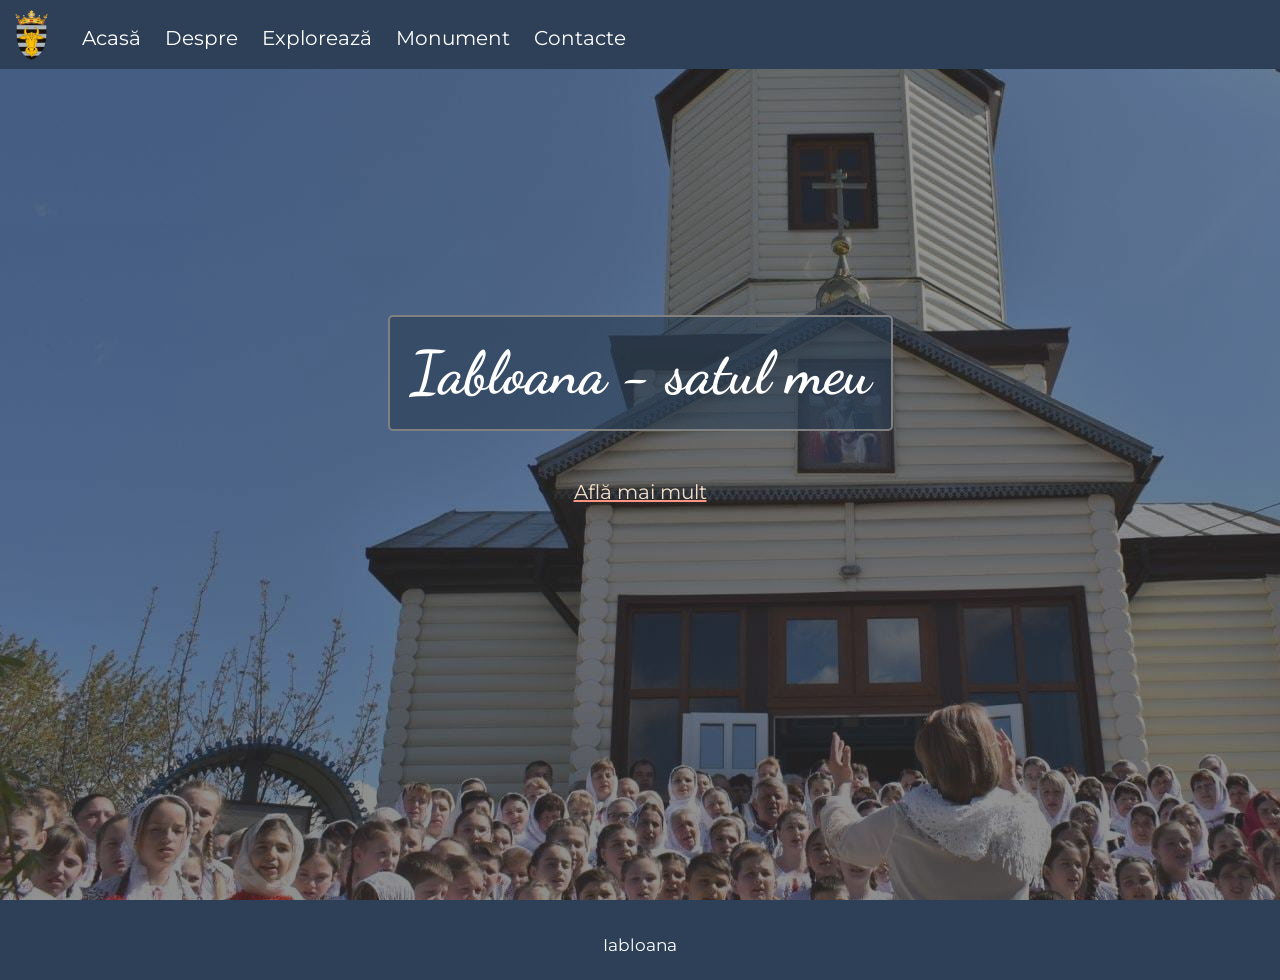
<file: index.html>
<html>
<head>
    <meta charset="UTF-8">
    <meta name="viewport" content="width=device-width, initial-scale=1.0">

    <link rel="stylesheet" href="css/style.css">
    <link rel="stylesheet" href="https://cdnjs.cloudflare.com/ajax/libs/font-awesome/6.1.1/css/all.min.css"/>
    <link rel="icon"href="images/imag6.jpg">
    <script src="js/script.js"></script>

    <title>Iabloana - localitatea mea</title>
</head>
<body>

    <header>
        <img class="logo" src="images/imag6.jpg" alt="nu se gaseste">
        <navbar>
            <a href="index.html">Acasă</a>
            <a href="pages/despre.html">Despre</a>
            <a href="pages/exploreaza.html">Explorează</a>
            <a href="pages/monument/html">Monument</a>
            <a href="pages/contacte.html">Contacte</a>
        </navbar>
        <i  id="hamburger" onclick="mobileMenu()" class="fa-solid fa-bars"></i>
    </header>
    <main>
        <section id="index">


            <div class="index-info">
                <h1>Iabloana - satul  meu</h1>

                </br>

                <a href="pages/despre.html" class="link-index">Află mai mult </a>

            </div>


        </section>
    </main>

    <footer>
        <span>Iabloana</span>
    </footer>
    
</body>
</html>
</file>
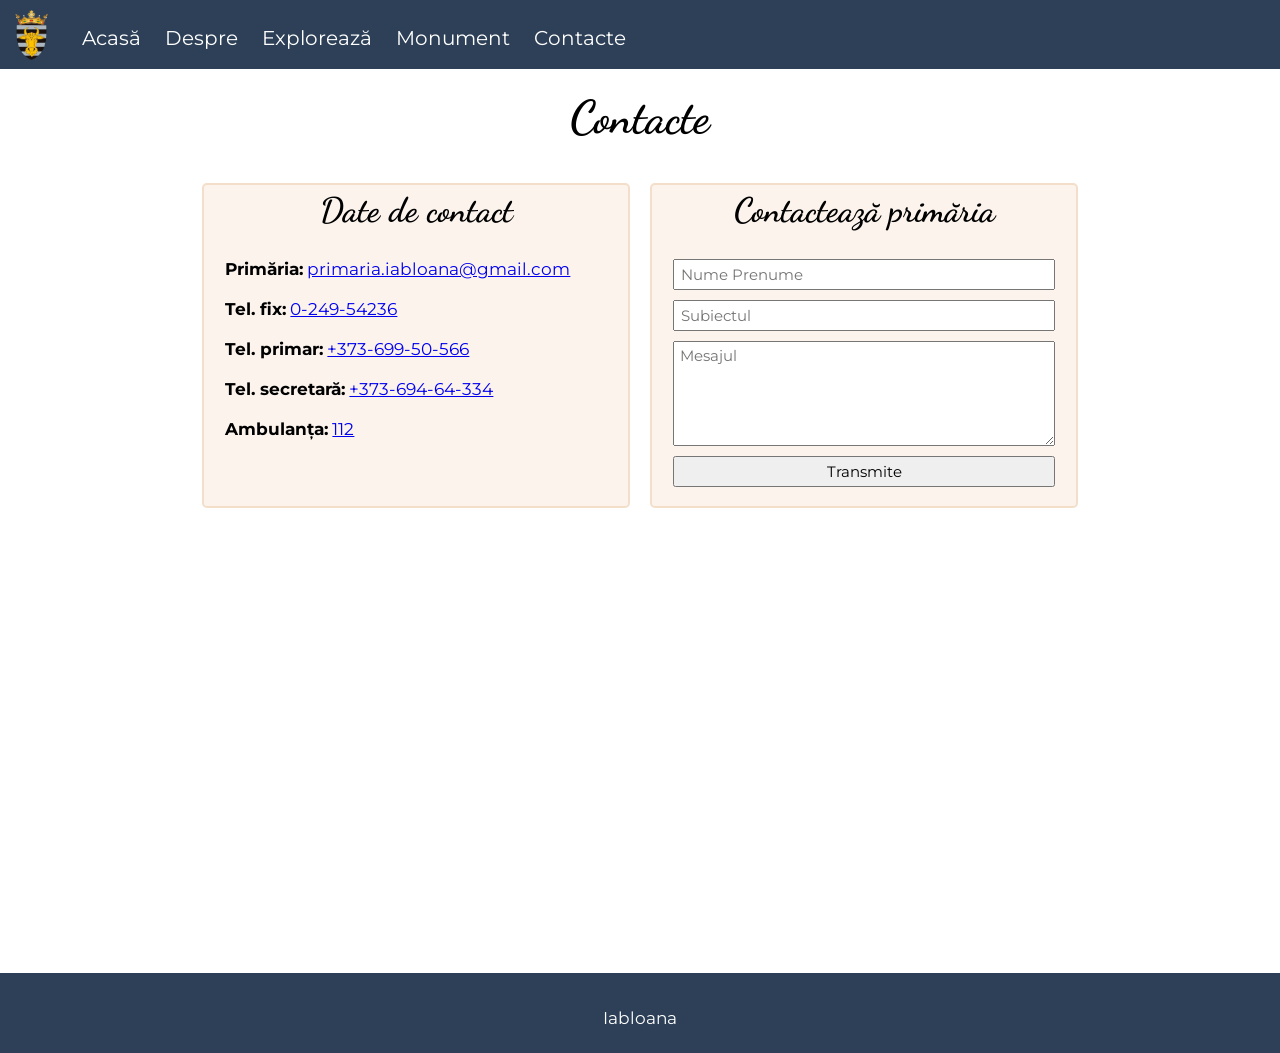
<file: pages/contacte.html>
<html>

<head>
    <meta charset="UTF-8">
    <meta name="viewport" content="width=device-width, initial-scale=1.0">

    <link rel="stylesheet" href="../css/style.css">
    <link rel="stylesheet" href="https://cdnjs.cloudflare.com/ajax/libs/font-awesome/6.1.1/css/all.min.css" />
    <link rel="icon" href="../images/imag6.jpg">
    <script src="../js/script.js"></script>

    <title>Iabloana - Contacte</title>
</head>

<body>

    <header>
        <img class="logo" src="../images/imag6.jpg">
        <navbar>
            <a href="../index.html">Acasă</a>
            <a href="despre.html">Despre</a>
            <a href="exploreaza.html">Explorează</a>
            <a href="monument.html">Monument</a>
            <a href="contacte.html">Contacte</a>
        </navbar>
        <i  id="hamburger" onclick="mobileMenu()" class="fa-solid fa-bars"></i>
    </header>
    <main>
        <section>
            <h1 class="centered">Contacte</h1>


            <div class="row">

                <div class="col-50">
                    
                    <div class="contacte">
                        <h2 class="centered">Date de contact</h2>

                        <b>Primăria:</b>
                        <a href="mailto:primaria.iabloana@gmail.com.md">primaria.iabloana@gmail.com</a>
                        </br> </br>

                        <b>Tel. fix:</b>
                        <a href="mailto:0-249-54236">0-249-54236</a>
                        </br> </br>

                        <b>Tel. primar:</b>
                        <a href="mailto:+373-699-50-566">+373-699-50-566</a>
                        </br> </br>

                        <b>Tel. secretară:</b>
                        <a href="mailto:+373-694-64-334">+373-694-64-334</a>
                        </br> </br>

                        <b>Ambulanța:</b>
                        <a href="mailto:112">112</a>
                        </br> </br>

                    </div>

                </div>

                <div class="col-50">
                    <form class="cform">
                        <h2 class="centered">Contactează primăria</h2>

                        <input type="text" placeholder="Nume Prenume">
                        <input type="text" placeholder="Subiectul">
                        <textarea rows="5" placeholder="Mesajul"></textarea>
                        <input type="submit" value="Transmite">
                    </form>
                    
                </div>

            </div>

            <iframe class="harta"
                src="https://www.google.com/maps/embed?pb=!1m18!1m12!1m3!1d21437.207138390568!2d27.615358849999986!3d47.80760275!2m3!1f0!2f0!3f0!3m2!1i1024!2i768!4f13.1!3m3!1m2!1s0x40cb508c1090681b%3A0x7d64cb472ba58763!2z0K_QsdC70L7QvdCwLCDQnNC-0LvQtNC-0LLQsA!5e0!3m2!1sru!2s!4v1776335233006!5m2!1sru!2s"
                width="600" height="450" style="border:0;" allowfullscreen="" loading="lazy"
                referrerpolicy="no-referrer-when-downgrade"></iframe>



        </section>
    </main>

    <footer>
        <span>Iabloana</span>
    </footer>

</body>

</html>
</file>
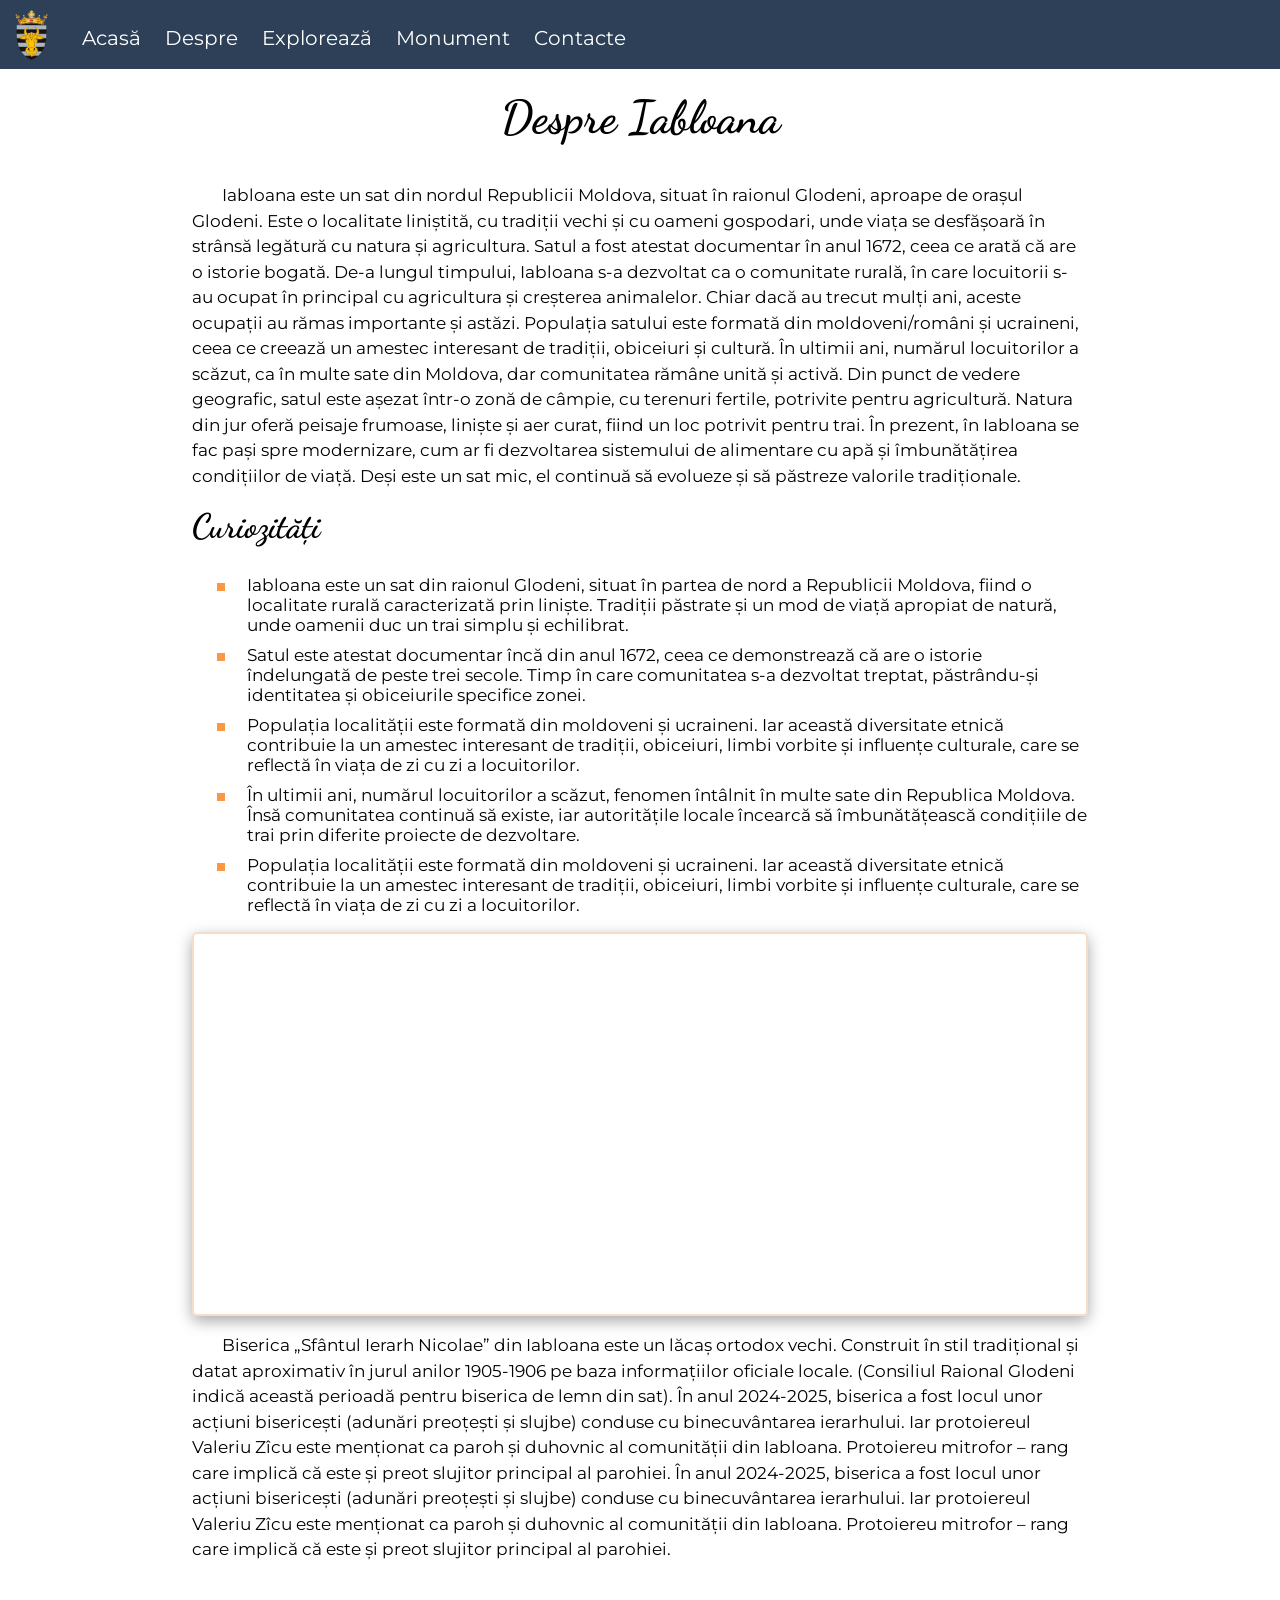
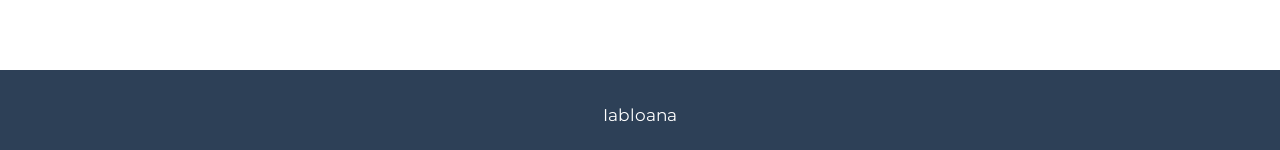
<file: pages/despre.html>
<html>
<head>
    <meta charset="UTF-8">
    <meta name="viewport" content="width=device-width, initial-scale=1.0">

    <link rel="stylesheet" href="../css/style.css">
    <link rel="stylesheet" href="https://cdnjs.cloudflare.com/ajax/libs/font-awesome/6.1.1/css/all.min.css" />
    <link rel="icon" href="../images/imag6.jpg">
    <script src="../js/script.js"></script>

    <title>Iabloana - Despre</title>
</head>

<body>

    <header>
        <img class="logo" src="../images/imag6.jpg">
        <navbar>
            <a href="../index.html">Acasă</a>
            <a href="despre.html">Despre</a>
            <a href="exploreaza.html">Explorează</a>
            <a href="monument.html">Monument</a>
            <a href="contacte.html">Contacte</a>
        </navbar>
        <i  id="hamburger" onclick="mobileMenu()" class="fa-solid fa-bars"></i>
    </header>
    <main>
        <section>
            <h1 class="centered">Despre Iabloana</h1>

            <p>
                Iabloana este un sat din nordul Republicii Moldova, situat în raionul Glodeni, aproape de orașul
                Glodeni.
                Este o localitate liniștită, cu tradiții vechi și cu oameni gospodari, unde viața se desfășoară în
                strânsă legătură cu natura și agricultura.
                Satul a fost atestat documentar în anul 1672, ceea ce arată că are o istorie bogată.
                De-a lungul timpului, Iabloana s-a dezvoltat ca o comunitate rurală, în care locuitorii s-au ocupat în
                principal cu agricultura și creșterea animalelor.
                Chiar dacă au trecut mulți ani, aceste ocupații au rămas importante și astăzi.
                Populația satului este formată din moldoveni/români și ucraineni, ceea ce creează un amestec interesant
                de tradiții, obiceiuri și cultură. În ultimii ani, numărul locuitorilor a scăzut, ca în multe sate din
                Moldova, dar comunitatea rămâne unită și activă.
                Din punct de vedere geografic, satul este așezat într-o zonă de câmpie, cu terenuri fertile, potrivite
                pentru agricultură.
                Natura din jur oferă peisaje frumoase, liniște și aer curat, fiind un loc potrivit pentru trai.
                În prezent, în Iabloana se fac pași spre modernizare, cum ar fi dezvoltarea sistemului de alimentare cu
                apă și îmbunătățirea condițiilor de viață.
                Deși este un sat mic, el continuă să evolueze și să păstreze valorile tradiționale.
            </p>

            <h2>Curiozități</h2>

            <ul>
                <li>Iabloana este un sat din raionul Glodeni, situat în partea de nord a Republicii Moldova, fiind o
                    localitate rurală caracterizată prin liniște.
                    Tradiții păstrate și un mod de viață apropiat de natură, unde oamenii duc un trai simplu și
                    echilibrat.
                </li>
                <li>
                    Satul este atestat documentar încă din anul 1672, ceea ce demonstrează că are o istorie îndelungată
                    de peste trei secole.
                    Timp în care comunitatea s-a dezvoltat treptat, păstrându-și identitatea și obiceiurile specifice
                    zonei.
                </li>
                <li>
                   Populația localității este formată din moldoveni și ucraineni.
                   Iar această diversitate etnică contribuie la un amestec interesant de tradiții, obiceiuri, limbi vorbite și influențe culturale, care se reflectă în viața de zi cu zi a locuitorilor.
                </li>
                <li>
                    În ultimii ani, numărul locuitorilor a scăzut, fenomen întâlnit în multe sate din Republica Moldova.
                    Însă comunitatea continuă să existe, iar autoritățile locale încearcă să îmbunătățească condițiile de trai prin diferite proiecte de dezvoltare.
                </li>
                <li>
                    Populația localității este formată din moldoveni și ucraineni.
                    Iar această diversitate etnică contribuie la un amestec interesant de tradiții, obiceiuri, limbi
                    vorbite și influențe culturale,
                    care se reflectă în viața de zi cu zi a locuitorilor.
                </li>
            </ul>

            <iframe class="vframe" src="https://www.youtube.com/embed/EHfREWTjgX8?si=J9s3WUU6Elyfwa7v"
                title="YouTube video player" frameborder="0"
                allow="accelerometer; autoplay; clipboard-write; encrypted-media; gyroscope; picture-in-picture; web-share"
                referrerpolicy="strict-origin-when-cross-origin" allowfullscreen></iframe>

                
                <p>
                     Biserica „Sfântul Ierarh Nicolae” din Iabloana este un lăcaș ortodox vechi.
                    Construit în stil tradițional și datat aproximativ în jurul anilor 1905‑1906 pe baza informațiilor
                    oficiale locale.
                    (Consiliul Raional Glodeni indică această perioadă pentru biserica de lemn din sat).
                    În anul 2024‑2025, biserica a fost locul unor acțiuni bisericești (adunări preoțești și slujbe)
                    conduse cu binecuvântarea ierarhului.
                    Iar protoiereul Valeriu Zîcu este menționat ca paroh și duhovnic al comunității din Iabloana.
                    Protoiereu mitrofor – rang care implică că este și preot slujitor principal al parohiei.
                    În anul 2024‑2025, biserica a fost locul unor acțiuni bisericești (adunări preoțești și slujbe)
                    conduse cu binecuvântarea ierarhului.
                    Iar protoiereul Valeriu Zîcu este menționat ca paroh și duhovnic al comunității din Iabloana.
                    Protoiereu mitrofor – rang care implică că este și preot slujitor principal al parohiei.
                </p>

        </section>
    </main>

    <footer>
        <span>Iabloana</span>
    </footer>

</body>
</html>
</file>
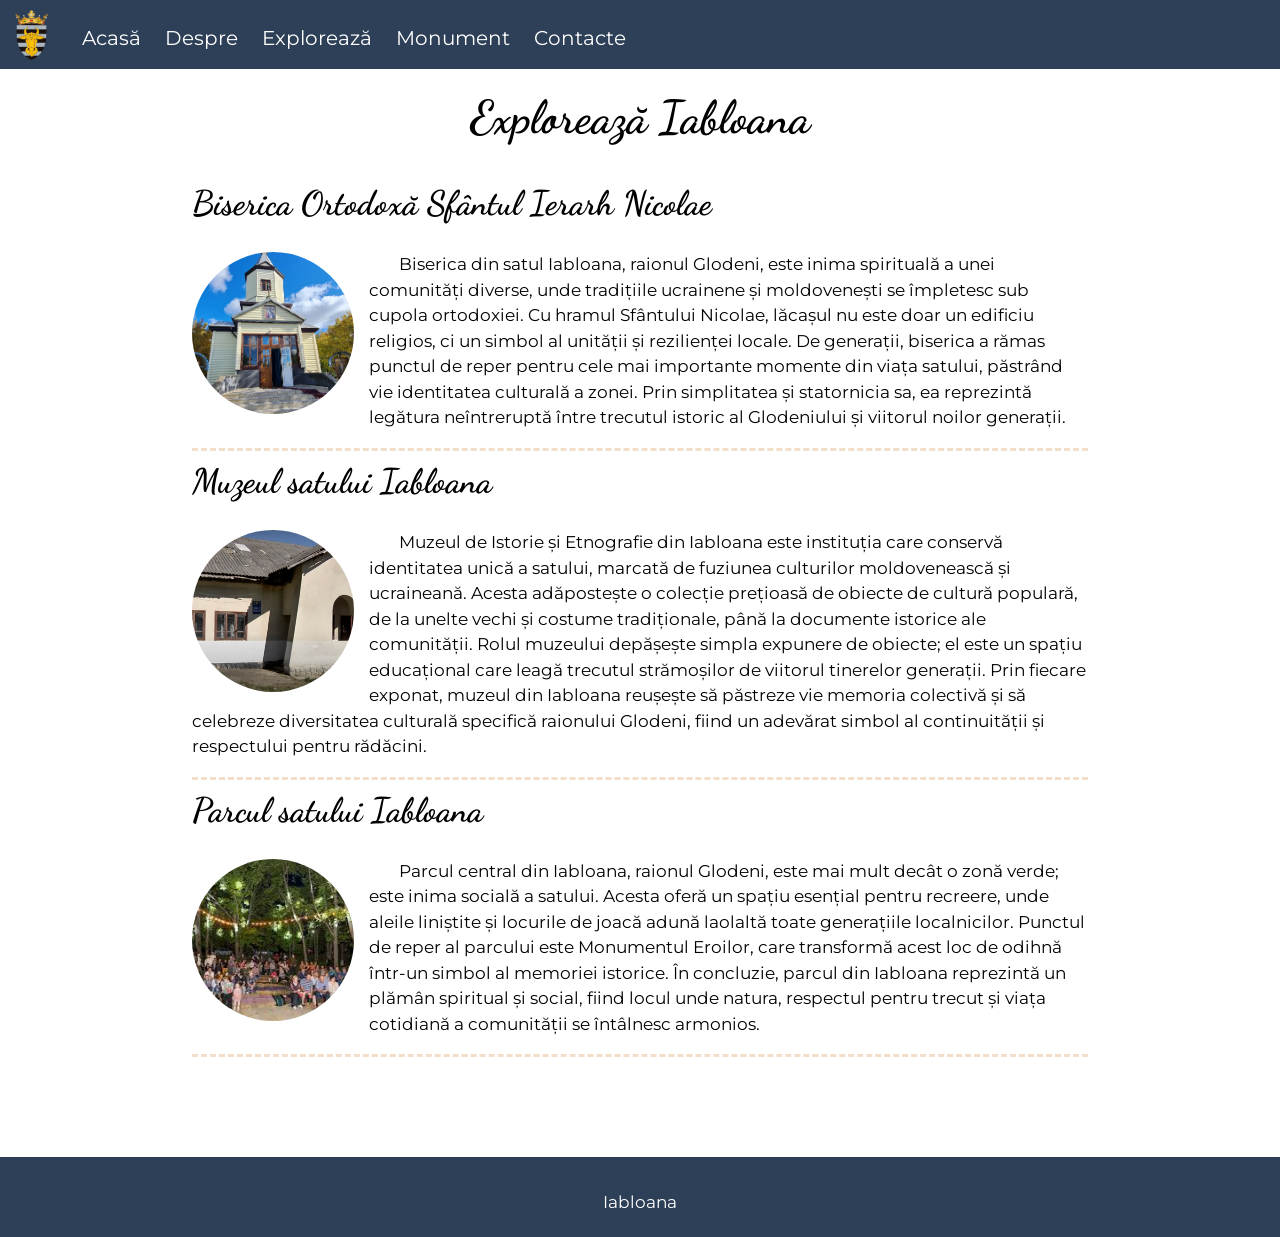
<file: pages/exploreaza.html>
<html>
<head>
    <meta charset="UTF-8">
    <meta name="viewport" content="width=device-width, initial-scale=1.0">

    <link rel="stylesheet" href="../css/style.css">
    <link rel="stylesheet" href="https://cdnjs.cloudflare.com/ajax/libs/font-awesome/6.1.1/css/all.min.css"/>
    <link rel="icon"href="../images/imag6.jpg">
    <script src="../js/script.js"></script>

    <title>Iabloana - Explorează</title>
</head>
<body>

    <header>
        <img class="logo" src="../images/imag6.jpg">
        <navbar>
            <a href="../index.html">Acasă</a>
            <a href="despre.html">Despre</a>
            <a href="exploreaza.html">Explorează</a>
            <a href="monument.html">Monument</a>
            <a href="contacte.html">Contacte</a>
            
        </navbar>
        <i  id="hamburger" onclick="mobileMenu()" class="fa-solid fa-bars"></i>
    </header>
    <main>
        <section>
            <h1 class="centered">Explorează Iabloana</h1>
            
            <div class="loc">
                <h2>Biserica Ortodoxă Sfântul Ierarh Nicolae</h2>
                <img src="../images/biserica2.jpg">
                <p>
                    Biserica din satul Iabloana, raionul Glodeni,
                    este inima spirituală a unei comunități diverse, 
                    unde tradițiile ucrainene și moldovenești
                    se împletesc sub cupola ortodoxiei. 
                    Cu hramul Sfântului Nicolae, lăcașul nu este doar un edificiu religios, 
                    ci un simbol al unității și rezilienței locale.
                    De generații, biserica a rămas punctul de reper 
                    pentru cele mai importante momente din viața satului, 
                    păstrând vie identitatea culturală a zonei. 
                    Prin simplitatea și statornicia sa, ea reprezintă legătura neîntreruptă 
                    între trecutul istoric al Glodeniului și viitorul noilor generații.
                </p>
            </div>

            <div class="loc">
                <h2>Muzeul satului Iabloana</h2>
                <img src="../images/muzeu.jpg">
                <p>
                    Muzeul de Istorie și Etnografie din Iabloana este instituția care conservă identitatea unică a satului, 
                    marcată de fuziunea culturilor moldovenească și ucraineană. 
                    Acesta adăpostește o colecție prețioasă de obiecte de cultură populară, 
                    de la unelte vechi și costume tradiționale, până la documente istorice ale comunității.
                    Rolul muzeului depășește simpla expunere de obiecte; el este un spațiu educațional care leagă trecutul strămoșilor 
                    de viitorul tinerelor generații. Prin fiecare exponat, muzeul din Iabloana reușește să păstreze vie memoria colectivă
                    și să celebreze diversitatea culturală specifică raionului Glodeni, 
                    fiind un adevărat simbol al continuității și respectului pentru rădăcini.
                </p>
            </div>
            <div class="loc">
                <h2>Parcul satului Iabloana</h2>
                <img src="../images/parc.jpg">
                <p>
                    Parcul central din Iabloana, raionul Glodeni, este mai mult decât o zonă verde; 
                    este inima socială a satului. Acesta oferă un spațiu esențial pentru recreere, 
                    unde aleile liniștite și locurile de joacă adună laolaltă toate generațiile localnicilor.
                    Punctul de reper al parcului este Monumentul Eroilor, care transformă acest loc de odihnă într-un simbol al memoriei istorice.
                    În concluzie, parcul din Iabloana reprezintă un plămân spiritual și social, fiind locul unde natura, 
                    respectul pentru trecut și viața cotidiană a comunității se întâlnesc armonios.
            </div>


        </section>
    </main>

    <footer>
        <span>Iabloana</span>
    </footer>
    
</body>
</html>
</file>
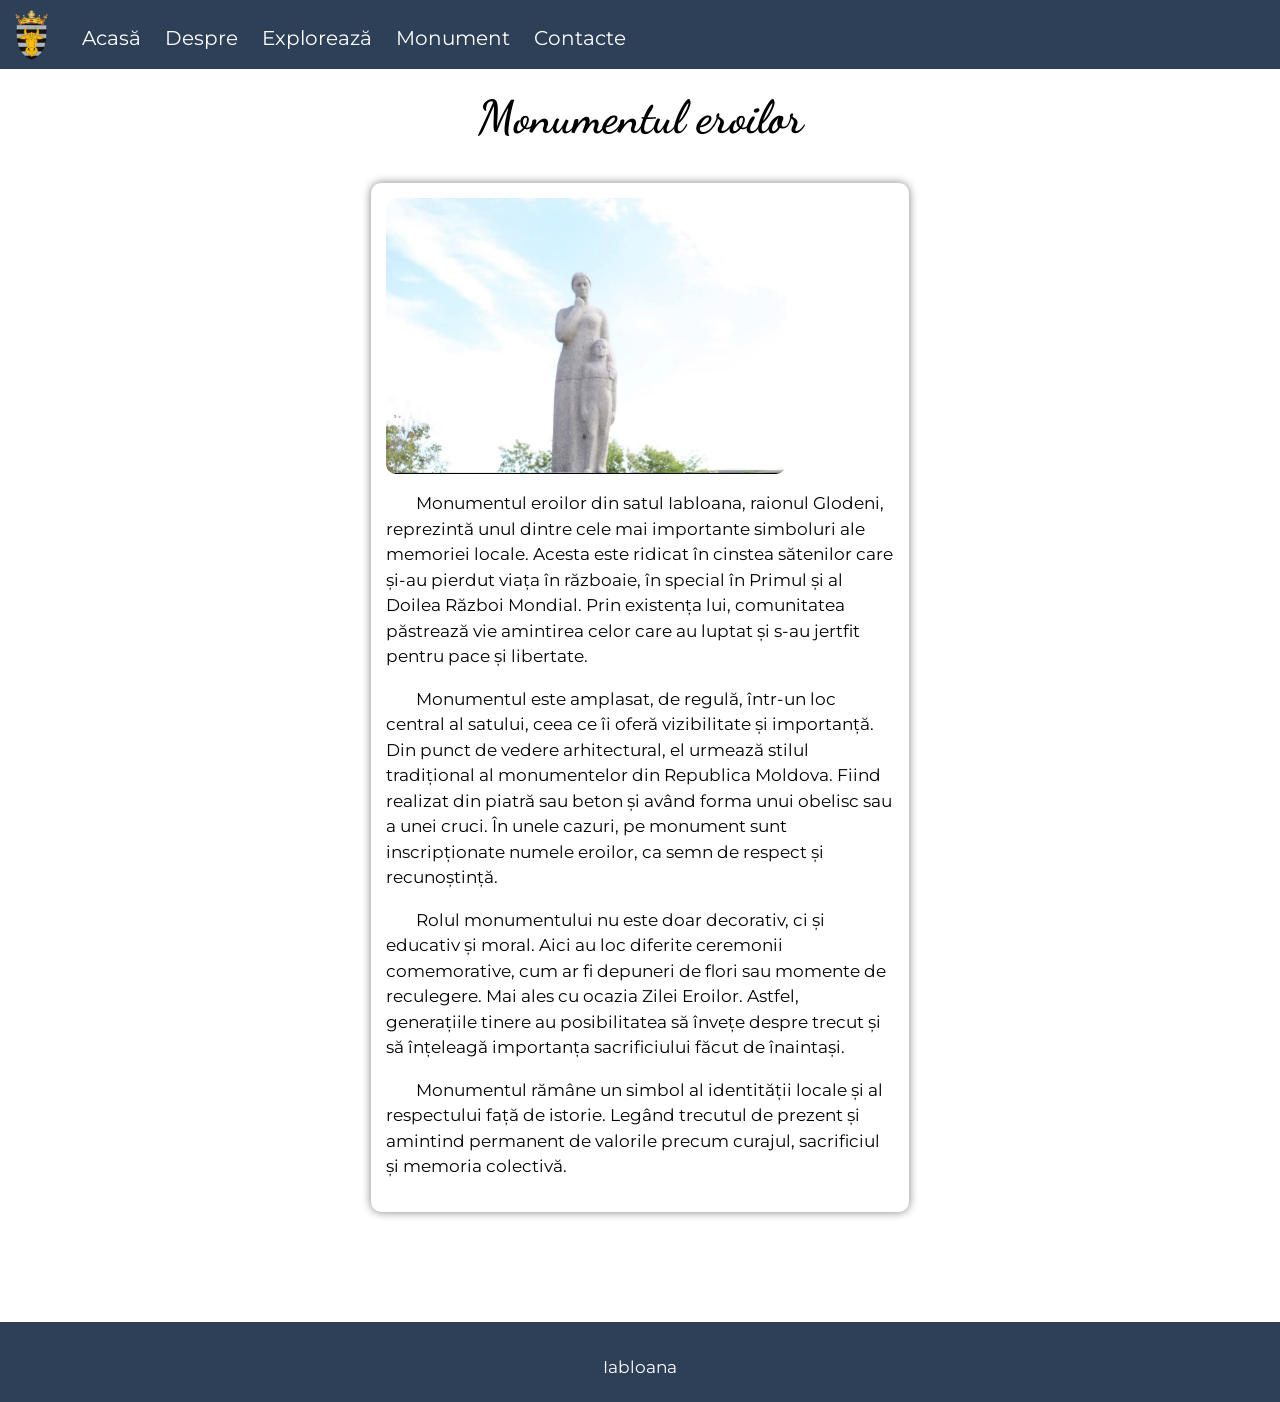
<file: pages/monument.html>
<html>
<head>
    <meta charset="UTF-8">
    <meta name="viewport" content="width=device-width, initial-scale=1.0">

    <link rel="stylesheet" href="../css/style.css">
    <link rel="stylesheet" href="https://cdnjs.cloudflare.com/ajax/libs/font-awesome/6.1.1/css/all.min.css"/>
    <link rel="icon"href="../images/imag6.jpg">
    <script src="../js/script.js"></script>

    <title>Iabloana - Structură</title>
</head>
<body>

    <header>
        <img class="logo" src="../images/imag6.jpg">
        <navbar>
            <a href="../index.html">Acasă</a>
            <a href="despre.html">Despre</a>
            <a href="exploreaza.html">Explorează</a>
            <a href="monument.html">Monument</a>
            <a href="contacte.html">Contacte</a>
        </navbar>
        <i  id="hamburger" onclick="mobileMenu()" class="fa-solid fa-bars"></i>
    </header>
    <main>
        <section>
            <h1 style="text-align: center;">Monumentul eroilor</h1>
            <div class="monument">
            <img src="../images/monument.jpg">
            <p>
            Monumentul eroilor din satul Iabloana, raionul Glodeni, reprezintă unul dintre cele mai importante simboluri ale memoriei locale.
            Acesta este ridicat în cinstea sătenilor care și-au pierdut viața în războaie, în special în Primul și al Doilea Război Mondial. 
            Prin existența lui, comunitatea păstrează vie amintirea celor care au luptat și s-au jertfit pentru pace și libertate.
            </p>

            <p>
                Monumentul este amplasat, de regulă, într-un loc central al satului, ceea ce îi oferă vizibilitate și importanță.
                Din punct de vedere arhitectural, el urmează stilul tradițional al monumentelor din Republica Moldova.
                Fiind realizat din piatră sau beton și având forma unui obelisc sau a unei cruci.
                În unele cazuri, pe monument sunt inscripționate numele eroilor, ca semn de respect și recunoștință.
            </p>

            <p>
                Rolul monumentului nu este doar decorativ, ci și educativ și moral.
                Aici au loc diferite ceremonii comemorative, cum ar fi depuneri de flori sau momente de reculegere.
                Mai ales cu ocazia Zilei Eroilor. Astfel, generațiile tinere au posibilitatea să învețe despre trecut și să înțeleagă importanța sacrificiului făcut de înaintași.
            </p>

            <p>
                Monumentul rămâne un simbol al identității locale și al respectului față de istorie.
                Legând trecutul de prezent și amintind permanent de valorile precum curajul, sacrificiul și memoria colectivă.
            </p>
            </div>
        </section>
    </main>

    <footer>
        <span>Iabloana</span>
    </footer>
    
</body>
</html>
</file>
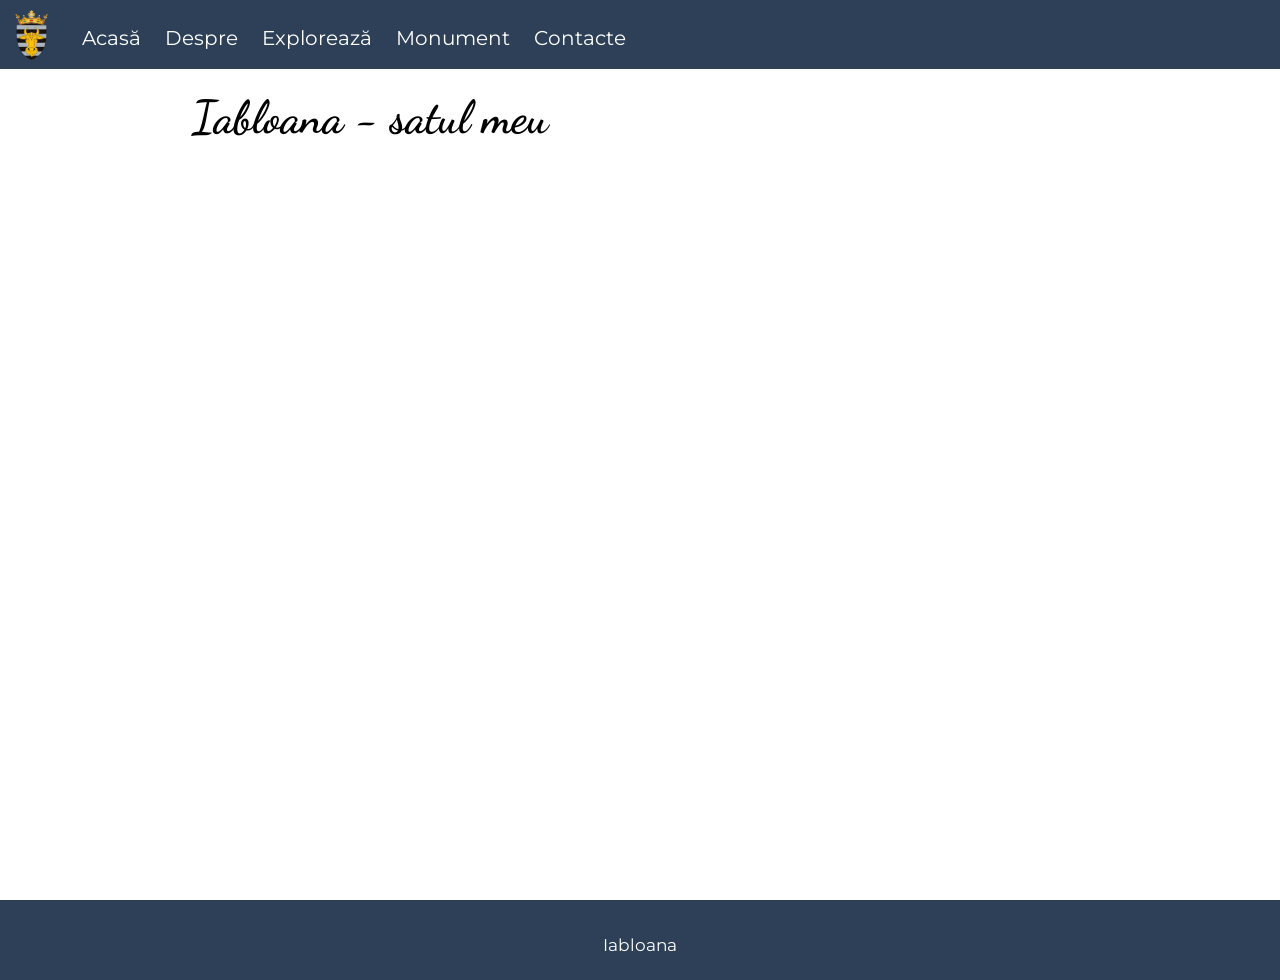
<file: pages/structura.html>
<html>
<head>
    <meta charset="UTF-8">
    <meta name="viewport" content="width=device-width, initial-scale=1.0">

    <link rel="stylesheet" href="../css/style.css">
    <link rel="stylesheet" href="https://cdnjs.cloudflare.com/ajax/libs/font-awesome/6.1.1/css/all.min.css"/>
    <link rel="icon"href="../images/imag6.jpg">
    <script src="../js/script.js"></script>

    <title>Iabloana - Structură</title>
</head>
<body>

    <header>
        <img class="logo" src="../images/imag6.jpg">
        <navbar>
            <a href="../index.html">Acasă</a>
            <a href="despre.html">Despre</a>
            <a href="exploreaza.html">Explorează</a>
            <a href="monument.html">Monument</a>
            <a href="contacte.html">Contacte</a>
        </navbar>
        <i  id="hamburger" onclick="mobileMenu()" class="fa-solid fa-bars"></i>
    </header>
    <main>
        <section>
            <h1>Iabloana - satul  meu</h1>
        </section>
    </main>

    <footer>
        <span>Iabloana</span>
    </footer>
    
</body>
</html>
</file>
<file: css/style.css>
@import url('https://fonts.googleapis.com/css2?family=Dancing+Script:wght@400..700&family=Montserrat:ital,wght@0,100..900;1,100..900&display=swap');

*{
    box-sizing: border-box;
}

body {
    margin: 0;
    font-family: "Montserrat", sans-serif;
    font-size: 17px;
}   

main{
    min-height: 100vh;
}

header {
    background: #2d4057;
    position: fixed;
    width: 100%;
    top: 0;
    padding: 10px 15px 5px 15px;
}

navbar {
    margin-left: 30px;
    margin-bottom: 10px;
    display: inline-block;
    overflow: auto;
}

navbar a{
    color: white;
    text-decoration: none;
    margin-right: 20px;
    font-size: 20px;  
}

navbar a:hover {
    color: #f3deca;
    text-decoration: underline 1px;
}

footer {
     min-height: 80px;
     background: #2d4057;
     text-align: center;
     color: white;
     padding-top: 35px;
}

p {
    line-height: 150%;
    text-indent: 30px;
}

li {
    margin-top: 10px;
    padding-left: 15px;
    list-style-image: linear-gradient(#fa9843, #fa9843);
}

h1, h2, h3, h4, h5, h6 {
    margin-top: 0;
    font-family: "Dancing Script", cursive;
}

h1 {
    font-size: 270%;
}

h2{
    font-size: 200%;
}

section {
    padding: 90px 15%;
}


.logo{
    height: 50px;
}

#index{
    background: linear-gradient(#34343486, #3535358b), url('../images/imagine 1.jpg');
    min-height: 100vh;
}

.index-info {
    margin-top: 25vh;
    text-align: center;
}

.index-info h1 {
    font-size: 350%;
    color: white;
    border: 2px solid gray;
    display: inline-block;
    padding: 20px;
    border-radius: 5px;
    background-color: #2d4057a3;
}

.link-index {
    color: white;
    text-decoration: underline #fa9483 2px;
    font-size: 20px;
}

.link-index {
    color: #f3deca;
}

.centered {
    text-align: center;
}

.vframe {
    width: 100%;
    height: 30vw;
    border: 2px solid #f3deca;
    border-radius: 5px;
    box-shadow: rgba(0, 0, 0, 0.35) 0px 5px 15px;

}

.loc {
    overflow: auto;
    border-bottom: 3px #f3deca dashed;
    margin-bottom: 10px;
}

.loc img {
    height: 18vh;
    width: 18vh;
    object-fit: cover;
    border-radius: 50%;
    float: left;
    margin-right: 15px;
    margin-bottom: 15px;
}

.harta {
    width: 100%;
    height: 40vh;
    border: 4px solid #f3deca;
    border-radius: 5px;
}

.row {
    overflow: auto;

}

.col-50 {
    width: 50%;
    float: left;
    padding: 0px 10px;
}

.contacte, .cform {
    border: 2px solid #f3deca;
    border-radius: 5px;
    background-color: #f3deca5c;
    padding: 5px 5%;
    height: 325px;
    margin-bottom: 15px;
}


.cform input, .cform textarea {
    width: 100%;
    font-size: 15px;
    font-family: inherit;
    margin-bottom: 10px;
    padding: 4px 6px;
    

}

#hamburger {
    color: white;
    font-size: 28px;
    position: absolute;
    right: 22px;
    top: 24px;
    cursor: pointer;
    display: none;
}

.monument {
    background: white;
    margin: 20px auto;
    padding: 15px;
    width: 60%;
    border-radius: 10px;
    box-shadow: 0 0 10px gray;
}

.monument img {
    width: 100%;
    max-width: 400px;
    border-radius: 10px;
}




/*media trebuie sa fie la sfirsitul fisierului*/


@media (max-width: 800px) {

    body {
        font-size: 16px;
    }

    section {
        padding: 90px 10px;
    }

    .index-info h1 {
        font-size: 250%;
    }
    .vframe {
        height: 55vw;
    }

    [class="col-"] {
        width: 100% !important;
    }

    navbar a {
        display: none;
    }

    navbar.mobile a {
        display: block;
        text-align: center;
        margin-top: 12px;
    }

    novbar {
        display: block;
    }

    #hamburger {
        display: block;
    }


}
</file>
